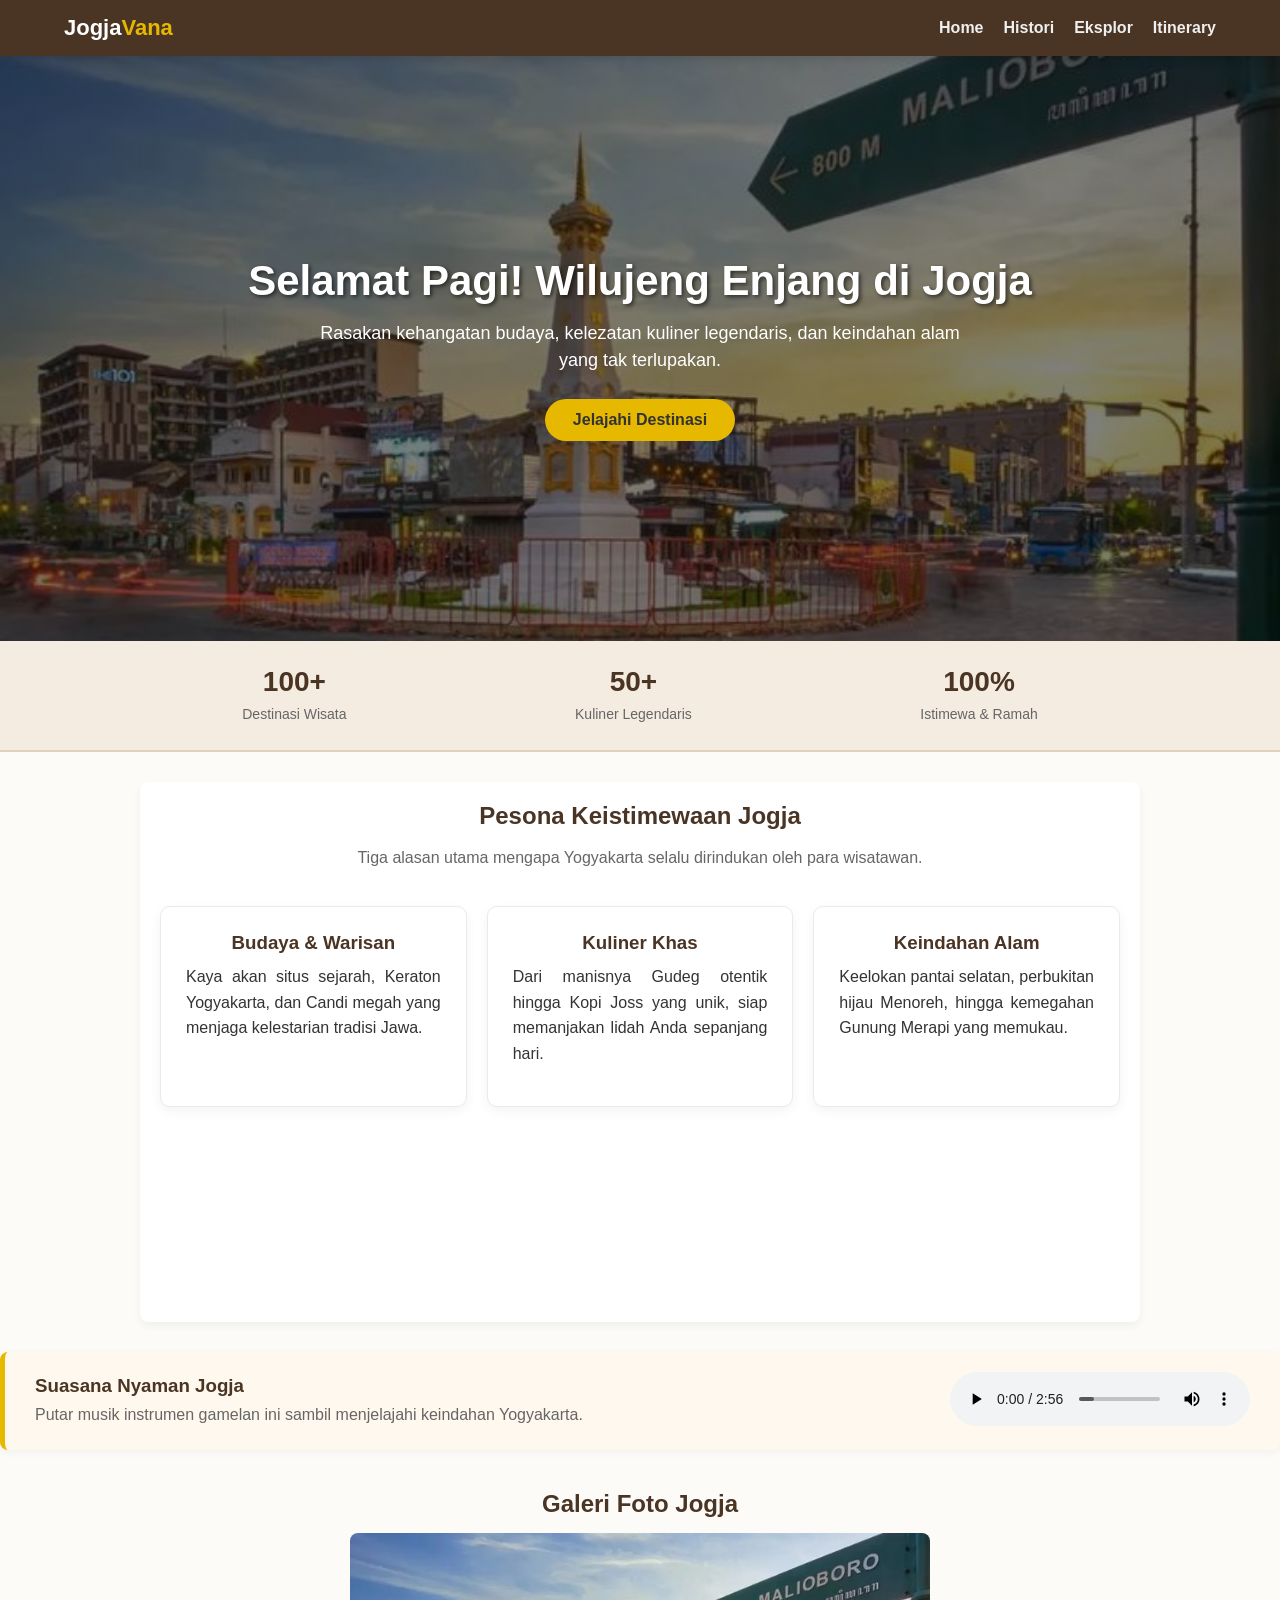
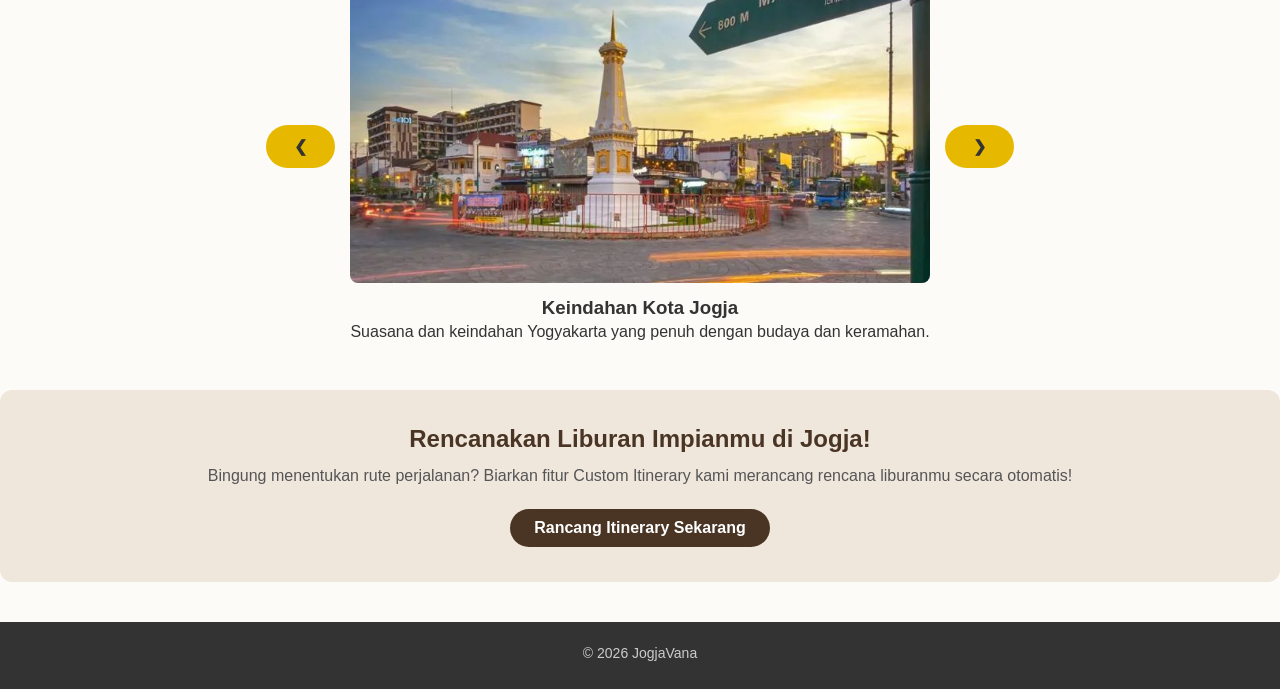
<file: index.html>
<!DOCTYPE html>
<html lang="id">
<head>
    <meta charset="UTF-8">
    <meta name="viewport" content="width=device-width, initial-scale=1.0">
    <title>JogjaVana - Beranda</title>
    <link rel="stylesheet" href="css/style.css">
</head>
<body>
    <header>
    <div class="logo">Jogja<span>Vana</span></div>

    <!-- Tombol Hamburger (Wajib ada di setiap file HTML) -->
    <div class="menu-toggle" id="mobile-menu" onclick="toggleMenu()">
        <span></span>
        <span></span>
        <span></span>
    </div>

    <nav id="nav-menu">
        <a href="index.html">Home</a>
        <a href="sejarah.html">Histori</a>
        <a href="eksplor.html">Eksplor</a>
        <a href="itinerary.html">Itinerary</a>
    </nav>
</header>
    <section class="hero">
        <div class="hero-content">
            <h1 id="salamOtomatic">Selamat Datang di Jogja</h1>
            <p>Rasakan kehangatan budaya, kelezatan kuliner legendaris, dan keindahan alam yang tak terlupakan.</p>
            <a href="eksplor.html" class="btn-primary">Jelajahi Destinasi</a>
        </div>
    </section>

    <section class="stats-bar">
        <div class="stat-item">
            <h3>100+</h3>
            <p>Destinasi Wisata</p>
        </div>
        <div class="stat-item">
            <h3>50+</h3>
            <p>Kuliner Legendaris</p>
        </div>
        <div class="stat-item">
            <h3>100%</h3>
            <p>Istimewa & Ramah</p>
        </div>
    </section>

    <main class="container">
        <section class="section-title" style="text-align: center;">
            <h2>Pesona Keistimewaan Jogja</h2>
            <p>Tiga alasan utama mengapa Yogyakarta selalu dirindukan oleh para wisatawan.</p>
        </section>

        <!-- Pembungkus Grid Kartu -->
        <div class="features-grid">
            <div class="feature-card" style="text-align: center;">
                <h3>Budaya & Warisan</h3>
                <p>Kaya akan situs sejarah, Keraton Yogyakarta, dan Candi megah yang menjaga kelestarian tradisi Jawa.</p>
            </div>

            <div class="feature-card" style="text-align: center;">
                <h3>Kuliner Khas</h3>
                <p>Dari manisnya Gudeg otentik hingga Kopi Joss yang unik, siap memanjakan lidah Anda sepanjang hari.</p>
            </div>

            <div class="feature-card" style="text-align: center;">
                <h3>Keindahan Alam</h3>
                <p>Keelokan pantai selatan, perbukitan hijau Menoreh, hingga kemegahan Gunung Merapi yang memukau.</p>
            </div>
        </div>
    </main>

    <section class="audio-widget">
        <div class="audio-info">
            <h3>Suasana Nyaman Jogja</h3>
            <p style="text-align: center;">Putar musik instrumen gamelan ini sambil menjelajahi keindahan Yogyakarta.</p>
        </div>
        <div class="audio-player">
            <audio controls>
                <source src="assets/audio/gamelan.mp3" type="audio/mpeg">
                Browser Anda tidak mendukung elemen audio.
            </audio>
        </div>
    </section>

    <section class="slider-section" style="text-align: center; margin: 30px 0;">
        <h2>Galeri Foto Jogja</h2>

        <!-- Wrapper utama slider -->
        <div class="slider-wrapper">
            <!-- Tombol Kiri -->
            <button onclick="geserGambar(-1)" class="btn-primary">❮</button>

            <div class="slider-container-img">
                <img id="sliderImage" src="assets/images/jogja.jpg" alt="Foto Wisata">
                <div class="slider-caption">
                    <h3 id="sliderTitle">Keindahan Kota Jogja</h3>
                    <p id="sliderDescription">Suasana dan keindahan Yogyakarta yang penuh dengan budaya dan keramahan.</p>
                </div>
            </div>

            <!-- Tombol Kanan -->
            <button onclick="geserGambar(1)" class="btn-primary">❯</button>
        </div>
    </section>

    <section class="cta-banner">
        <h2>Rencanakan Liburan Impianmu di Jogja!</h2>
        <p>Bingung menentukan rute perjalanan? Biarkan fitur Custom Itinerary kami merancang rencana liburanmu secara otomatis!</p>
        <a href="itinerary.html" class="btn-secondary">Rancang Itinerary Sekarang</a>
    </section>

    <footer>
        <div class="footer-content">
            <p>&copy; 2026 JogjaVana</p>
        </div>
    </footer>

    <script src="js/script.js"></script>
</body>
</html>
</file>
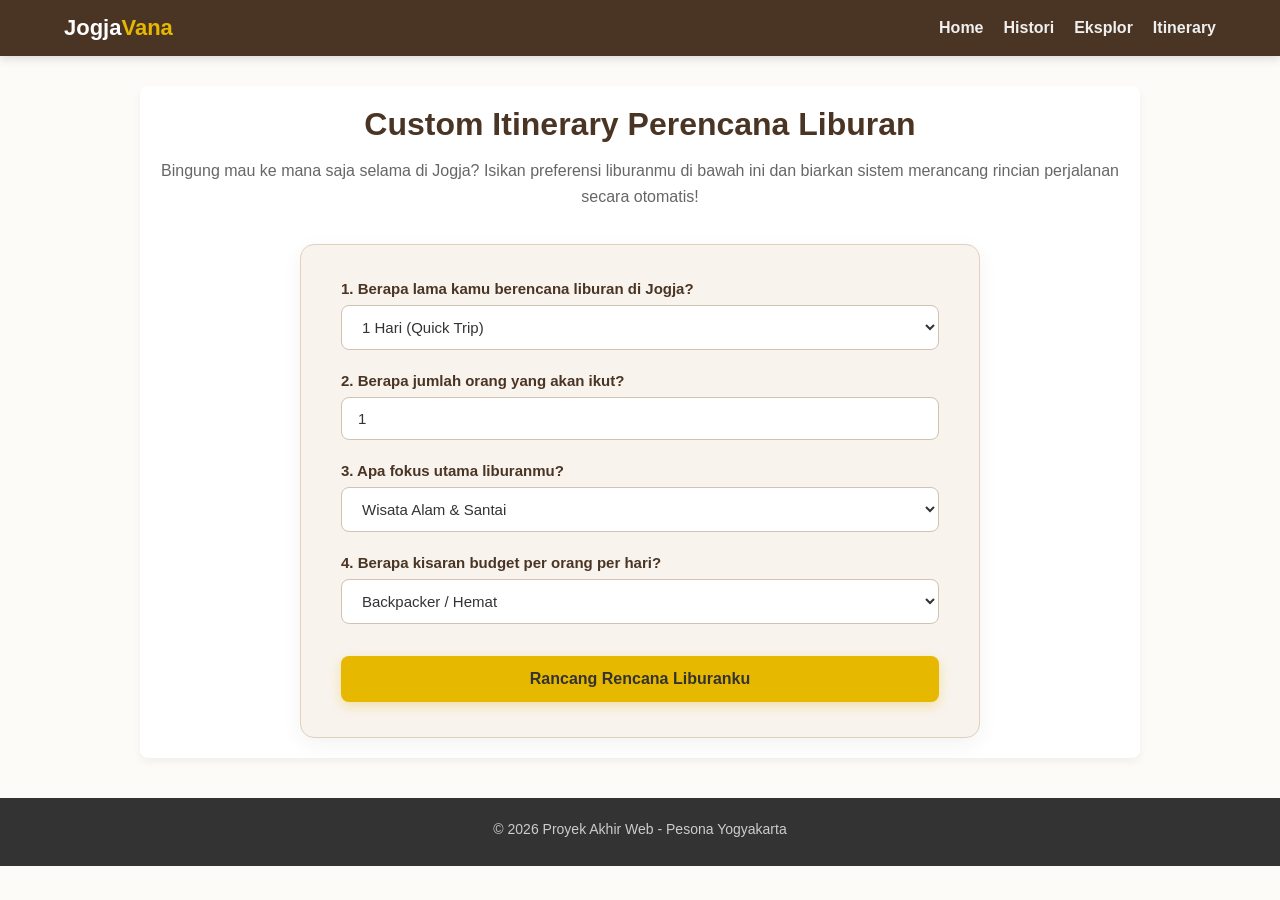
<file: itinerary.html>
<!DOCTYPE html>
<html lang="id">
<head>
    <meta charset="UTF-8">
    <meta name="viewport" content="width=device-width, initial-scale=1.0">
    <title>Rencanakan Liburan - Eksplor Jogja</title>
    <link rel="stylesheet" href="css/style.css">
</head>
<body>
<header>
    <div class="logo">Jogja<span>Vana</span></div>

    <!-- Tombol Hamburger (Wajib ada di setiap file HTML) -->
    <div class="menu-toggle" id="mobile-menu" onclick="toggleMenu()">
        <span></span>
        <span></span>
        <span></span>
    </div>

    <nav id="nav-menu">
        <a href="index.html">Home</a>
        <a href="sejarah.html">Histori</a>
        <a href="eksplor.html">Eksplor</a>
        <a href="itinerary.html">Itinerary</a>
    </nav>
</header>

    <main class="container">
        <div class="section-title">
            <h1>Custom Itinerary Perencana Liburan</h1>
            <p>Bingung mau ke mana saja selama di Jogja? Isikan preferensi liburanmu di bawah ini dan biarkan sistem merancang rincian perjalanan secara otomatis!</p>
        </div>

       <!-- FORM CUSTOM ITINERARY -->
<form id="formItinerary" class="form-itinerary" onsubmit="buatItinerary(event)">
    <div class="form-group">
        <label for="durasi">1. Berapa lama kamu berencana liburan di Jogja?</label>
        <select id="durasi" required>
            <option value="1">1 Hari (Quick Trip)</option>
            <option value="2">2 Hari 1 Malam</option>
            <option value="3">3 Hari 2 Malam</option>
            <option value="4">4 Hari 3 Malam</option>
        </select>
    </div>

    <!-- TAMBAHAN: JUMLAH ORANG -->
    <div class="form-group">
        <label for="jumlahOrang">2. Berapa jumlah orang yang akan ikut?</label>
        <input type="number" id="jumlahOrang" min="1" value="1" placeholder="Masukkan jumlah peserta" required>
    </div>

    <!-- PILIHAN KATEGORI FOKUS UTAMA -->
    <div class="form-group">
        <label for="fokus">3. Apa fokus utama liburanmu?</label>
        <select id="fokus" required>
            <option value="santai">Wisata Alam & Santai</option>
            <option value="budaya">Sejarah & Budaya Kraton</option>
            <option value="kuliner">Jelajah Kuliner Legendaris</option>
        </select>
    </div>

    <div class="form-group">
        <label for="budget">4. Berapa kisaran budget per orang per hari?</label>
        <select id="budget" required>
            <option value="backpacker">Backpacker / Hemat</option>
            <option value="standar">Standar / Nyaman</option>
            <option value="mewah">Sultan / Mewah</option>
        </select>
    </div>

    <button type="submit" class="btn-primary" style="width: 100%; border: none; cursor: pointer; padding: 14px; font-size: 16px;">Rancang Rencana Liburanku</button>
</form>
        <!-- WADAH HASIL ITINERARY -->
        <div id="hasilItinerary" class="hasil-itinerary" style="display: none;">
            <h3>Rekomendasi Rencana Perjalananmu:</h3>
            <div id="detailRencana"></div>
        </div>
    </main>

    <footer>
        <div class="footer-content">
            <p>&copy; 2026 Proyek Akhir Web - Pesona Yogyakarta</p>
        </div>
    </footer>

    <script src="js/script.js"></script>
</body>
</html>
</file>
<file: css/style.css>
/* ==========================================
   GAYA UTAMA & ASLI (TIDAK DIUBAH)
   ========================================== */
* {
    margin: 0;
    padding: 0;
    box-sizing: border-box;
    font-family: 'Segoe UI', Tahoma, Geneva, Verdana, sans-serif;
}

body {
    background-color: #Fdfbf7;
    color: #333;
}

header {
    background-color: #4A3525;
    padding: 15px 5%;
    display: flex;
    justify-content: space-between;
    align-items: center;
    box-shadow: 0 2px 10px rgba(0,0,0,0.15);
    position: sticky;
    top: 0;
    z-index: 1000;
}

.logo {
    color: #FFF;
    font-size: 22px;
    font-weight: bold;
}

.logo span {
    color: #E6B800;
}

header nav {
    display: flex;
    gap: 20px;
}

header nav a {
    color: #EFEFEF;
    text-decoration: none;
    font-size: 16px;
    font-weight: 600;
    transition: color 0.3s;
}

header nav a:hover, header nav a.active {
    color: #E6B800;
}

/* Tombol Hamburger (Untuk Semua Halaman di HP) */
.menu-toggle {
    display: none;
    flex-direction: column;
    cursor: pointer;
    gap: 5px;
}

.menu-toggle span {
    width: 28px;
    height: 3px;
    background-color: #ffffff;
    border-radius: 2px;
    transition: 0.3s ease;
}

.hero {
    background: linear-gradient(rgba(0, 0, 0, 0.5), rgba(0, 0, 0, 0.5)),
                url('../assets/images/jogja.jpg') center/cover no-repeat;
    height: 65vh;
    display: flex;
    justify-content: center;
    align-items: center;
    text-align: center;
    color: white;
    padding: 0 20px;
}

.hero-content h1 {
    font-size: 42px;
    margin-bottom: 15px;
    color: #FFF;
    text-shadow: 2px 2px 4px rgba(0,0,0,0.6);
}

.hero-content p {
    font-size: 18px;
    max-width: 650px;
    margin: 0 auto 25px auto;
    line-height: 1.5;
    text-align: center;
}

.btn-primary {
    background-color: #E6B800;
    color: #333;
    padding: 12px 28px;
    text-decoration: none;
    font-weight: bold;
    border-radius: 25px;
    transition: background 0.3s, transform 0.2s;
    display: inline-block;
    border: none;
    cursor: pointer;
}

.btn-primary:hover {
    background-color: #FFD700;
    transform: translateY(-3px);
}

.btn-secondary {
    background-color: #4A3525;
    color: white;
    padding: 10px 24px;
    text-decoration: none;
    font-weight: bold;
    border-radius: 20px;
    display: inline-block;
    transition: background 0.3s;
}

.btn-secondary:hover {
    background-color: #332419;
}

.stats-bar {
    background-color: #F4EBE1;
    display: flex;
    justify-content: space-around;
    padding: 25px 10%;
    border-bottom: 2px solid #E0D0C0;
    text-align: center;
}

.stat-item h3 {
    font-size: 28px;
    color: #4A3525;
    margin-bottom: 5px;
}

.stat-item p {
    font-size: 14px;
    color: #666;
    margin: 0;
    text-align: center;
}

main, .container {
    max-width: 1000px;
    margin: 30px auto;
    padding: 20px;
    background-color: white;
    border-radius: 8px;
    box-shadow: 0 4px 8px rgba(0,0,0,0.05);
    min-height: 60vh;
}

h1, h2 {
    color: #4A3525;
    margin-bottom: 15px;
    text-align: center;
}

p {
    line-height: 1.6;
    margin-bottom: 15px;
    text-align: justify;
}

.section-title {
    text-align: center;
    margin-bottom: 35px;
}

.section-title p {
    color: #666;
    text-align: center;
}

.features-grid {
    display: flex;
    gap: 20px;
    justify-content: space-between;
    margin-bottom: 40px;
}

.feature-card {
    background-color: #FFF;
    border: 1px solid #EAEAEA;
    padding: 25px;
    border-radius: 10px;
    text-align: center;
    flex: 1;
    box-shadow: 0 4px 12px rgba(0,0,0,0.05);
    transition: transform 0.3s, box-shadow 0.3s;
}

.feature-card:hover {
    transform: translateY(-8px);
    box-shadow: 0 8px 20px rgba(0,0,0,0.1);
}

.feature-card h3 {
    margin-bottom: 10px;
    color: #4A3525;
}

.audio-widget {
    background: #FFF8EE;
    border-left: 5px solid #E6B800;
    padding: 20px 30px;
    border-radius: 8px;
    display: flex;
    justify-content: space-between;
    align-items: center;
    margin-bottom: 40px;
    box-shadow: 0 2px 8px rgba(0,0,0,0.05);
}

.audio-info h3 {
    margin-bottom: 5px;
    color: #4A3525;
    text-align: left;
}

.audio-info p {
    color: #666;
    margin: 0;
    text-align: left;
}

.cta-banner {
    background-color: #EFE6DC;
    border-radius: 12px;
    padding: 35px;
    text-align: center;
    margin-bottom: 20px;
}

.cta-banner h2 {
    color: #4A3525;
    margin-bottom: 10px;
}

.cta-banner p {
    text-align: center;
    color: #555;
    margin-bottom: 20px;
}

/* ==========================================
   KARTU EKSPLOR (GAYA LAMA)
   ========================================== */
.kumpulan-kartu {
    display: flex;
    flex-wrap: wrap;
    gap: 20px;
    justify-content: center;
}

.kartu {
    border: 1px solid #ddd;
    border-radius: 8px;
    width: 30%;
    padding: 15px;
    text-align: center;
    background-color: #fff;
    box-shadow: 0 2px 5px rgba(0,0,0,0.05);
}

.kartu img {
    width: 100%;
    height: 150px;
    object-fit: cover;
    border-radius: 5px;
    margin-bottom: 10px;
}

/* ==========================================
   FORM & ITINERARY (GAYA LAMA)
   ========================================== */
form {
    display: flex;
    flex-direction: column;
    max-width: 450px;
    margin: 0 auto;
    gap: 15px;
}

button {
    background-color: #4A3525;
    color: white;
    padding: 12px;
    border: none;
    border-radius: 5px;
    cursor: pointer;
    font-weight: bold;
    font-size: 16px;
    transition: background 0.3s;
}

button:hover {
    background-color: #332419;
}

/* SLIDER FOTO BERANDA (DISAMPING, TIDAK ATAS-BAWAH) */
.slider-wrapper {
    display: flex;
    align-items: center;
    justify-content: center;
    gap: 15px;
}

#sliderImage {
    width: 100%;
    max-width: 600px;
    height: 350px;
    object-fit: cover;
    border-radius: 8px;
    margin-bottom: 10px;
}

/* ==========================================
   MODAL DETAIL (GAYA LAMA)
   ========================================== */
.modal {
    display: none;
    position: fixed;
    top: 0;
    left: 0;
    width: 100%;
    height: 100%;
    background-color: rgba(0, 0, 0, 0.7);
    z-index: 2000;
    justify-content: center;
    align-items: center;
    overflow-y: auto;
    padding: 20px;
}

.modal-content {
    background-color: #fff;
    padding: 25px;
    border-radius: 10px;
    max-width: 650px;
    width: 100%;
    position: relative;
    max-height: 90vh;
    overflow-y: auto;
    box-shadow: 0 5px 15px rgba(0,0,0,0.3);
}

.close-btn {
    position: absolute;
    top: 15px;
    right: 20px;
    font-size: 28px;
    font-weight: bold;
    color: #4A3525;
    cursor: pointer;
}

.close-btn:hover {
    color: red;
}

.img-detail {
    width: 100%;
    height: 250px;
    object-fit: cover;
    border-radius: 8px;
    margin: 15px 0;
}

.info-detail {
    background-color: #fdfbf7;
    border-left: 4px solid #4A3525;
    padding: 12px;
    margin: 15px 0;
    border-radius: 4px;
}

.info-detail p {
    margin-bottom: 8px;
}

.search-bar {
    width: 100%;
    max-width: 500px;
    padding: 14px 20px;
    font-size: 16px;
    border: 2px solid #D1C2B4;
    border-radius: 30px;
    outline: none;
    transition: all 0.3s ease;
    display: block;
    margin: 0 auto 20px auto;
}

.search-bar:focus {
    border-color: #4A3525;
    box-shadow: 0 4px 12px rgba(74, 53, 37, 0.15);
}

.map-container {
    margin-top: 10px;
    border-radius: 8px;
    overflow: hidden;
    border: 1px solid #ccc;
}

/* FOOTER (DI TENGAH) */
footer {
    background-color: #333;
    color: white;
    text-align: center;
    padding: 20px 0;
    margin-top: 40px;
}

.footer-content p {
    text-align: center;
    margin-bottom: 5px;
    font-size: 14px;
    color: #ccc;
}

/* Tombol Melompat ke Kategori */
.sub-nav {
    display: flex;
    justify-content: center;
    gap: 10px;
    flex-wrap: wrap;
    margin-bottom: 35px;
    background-color: #F8F3ED;
    padding: 15px;
    border-radius: 8px;
}

.sub-btn {
    background-color: #FFF;
    color: #4A3525;
    text-decoration: none;
    padding: 8px 16px;
    border-radius: 20px;
    font-size: 14px;
    font-weight: bold;
    border: 1px solid #D1C2B4;
    transition: all 0.3s ease;
}

.sub-btn:hover {
    background-color: #4A3525;
    color: #FFF;
    border-color: #4A3525;
}

.badge {
    position: absolute;
    top: 10px;
    right: 10px;
    background-color: #E6B800;
    color: #333;
    font-size: 11px;
    font-weight: bold;
    padding: 4px 8px;
    border-radius: 4px;
}

.form-itinerary {
    display: flex;
    flex-direction: column;
    gap: 22px;
    max-width: 680px;
    margin: 0 auto;
    background-color: #F8F3ED;
    padding: 35px 40px;
    border-radius: 14px;
    border: 1px solid #E0D0C0;
    box-shadow: 0 6px 20px rgba(74, 53, 37, 0.06);
}

.form-group {
    display: flex;
    flex-direction: column;
    gap: 8px;
    text-align: left;
}

.form-group label {
    font-weight: 600;
    color: #4A3525;
    font-size: 15px;
}

.form-itinerary select,
.form-itinerary input[type="number"] {
    width: 100%;
    padding: 12px 16px;
    background-color: #FFFFFF;
    border: 1px solid #D1C2B4;
    border-radius: 8px;
    font-size: 15px;
    color: #333;
    outline: none;
    transition: all 0.3s ease;
}

.form-itinerary select:focus,
.form-itinerary input[type="number"]:focus {
    border-color: #4A3525;
    box-shadow: 0 0 0 3px rgba(74, 53, 37, 0.12);
}

.form-itinerary button[type="submit"] {
    background-color: #E6B800;
    color: #333;
    padding: 14px;
    font-size: 16px;
    font-weight: bold;
    border: none;
    border-radius: 8px;
    cursor: pointer;
    margin-top: 10px;
    transition: background 0.3s, transform 0.2s, box-shadow 0.2s;
    box-shadow: 0 4px 12px rgba(230, 184, 0, 0.3);
}

.form-itinerary button[type="submit"]:hover {
    background-color: #FFD700;
    transform: translateY(-2px);
    box-shadow: 0 6px 15px rgba(230, 184, 0, 0.4);
}

.hasil-itinerary {
    margin-top: 40px;
    padding-top: 25px;
    border-top: 2px dashed #E0D0C0;
}

.hasil-itinerary h3 {
    text-align: center;
    color: #4A3525;
    margin-bottom: 25px;
}

.hari-box {
    background-color: #FFFFFF;
    border-left: 5px solid #E6B800;
    padding: 20px;
    border-radius: 8px;
    margin-bottom: 20px;
    box-shadow: 0 3px 10px rgba(0,0,0,0.05);
}

.hari-box h4 {
    color: #4A3525;
    margin-bottom: 12px;
    font-size: 18px;
    text-align: left;
}

.hari-box ul {
    list-style-type: none;
    padding-left: 0;
}

.hari-box ul li {
    padding: 8px 0;
    border-bottom: 1px solid #F0F0F0;
    color: #444;
    text-align: left;
}

.budget-box {
    background-color: #4A3525;
    color: #FFF;
    padding: 18px 20px;
    border-radius: 8px;
    text-align: center;
    margin-top: 20px;
}

.budget-box p {
    color: #FFF;
    margin: 0;
    text-align: center;
}

/* ==========================================
   SEJARAH & TIMELINE (GAYA LAMA YANG AMAN)
   ========================================== */
.hero-sejarah {
    background: linear-gradient(rgba(74, 53, 37, 0.75), rgba(74, 53, 37, 0.85)), url('../assets/images/candi prambanan.jpg') center/cover no-repeat;
    color: #FFF;
    padding: 70px 20px;
    text-align: center;
    margin-bottom: 40px;
}

.hero-sejarah h1 {
    font-size: 32px;
    margin-bottom: 12px;
    color: #E6B800;
}

.hero-sejarah p {
    font-size: 16px;
    max-width: 700px;
    margin: 0 auto;
    line-height: 1.6;
}

.info-card-grid {
    display: grid;
    grid-template-columns: repeat(auto-fit, minmax(250px, 1fr));
    gap: 20px;
    margin-bottom: 50px;
}

.info-card {
    background-color: #FFF8EE;
    border: 1px solid #E0D0C0;
    border-radius: 10px;
    padding: 25px 20px;
    text-align: center;
    box-shadow: 0 4px 10px rgba(0,0,0,0.03);
    transition: transform 0.3s ease;
}

.info-card:hover {
    transform: translateY(-5px);
}

.card-icon {
    font-size: 36px;
    margin-bottom: 10px;
}

.info-card h3 {
    color: #4A3525;
    margin-bottom: 10px;
}

.info-card p {
    font-size: 14px;
    color: #555;
    line-height: 1.5;
}

.timeline {
    position: relative;
    max-width: 800px;
    margin: 40px auto 0 auto;
}

.timeline::after {
    content: '';
    position: absolute;
    width: 4px;
    background-color: #E6B800;
    top: 0;
    bottom: 0;
    left: 50%;
    margin-left: -2px;
}

.timeline-item {
    padding: 10px 30px;
    position: relative;
    width: 50%;
    box-sizing: border-box;
}

.timeline-item.left {
    left: 0;
    text-align: right;
}

.timeline-item.right {
    left: 50%;
    text-align: left;
}

.timeline-dot {
    position: absolute;
    width: 16px;
    height: 16px;
    right: -8px;
    background-color: #4A3525;
    border: 3px solid #E6B800;
    top: 20px;
    border-radius: 50%;
    z-index: 1;
}

.timeline-item.right .timeline-dot {
    left: -8px;
}

.timeline-content {
    padding: 20px;
    background-color: #FFFFFF;
    border-radius: 8px;
    border: 1px solid #E0D0C0;
    box-shadow: 0 4px 12px rgba(0,0,0,0.05);
}

.timeline-date {
    display: inline-block;
    font-weight: bold;
    color: #E6B800;
    background-color: #4A3525;
    padding: 4px 10px;
    border-radius: 4px;
    font-size: 12px;
    margin-bottom: 10px;
}

.timeline-content h3 {
    color: #4A3525;
    margin-bottom: 8px;
    font-size: 18px;
}

.timeline-content p {
    color: #555;
    font-size: 14px;
    line-height: 1.5;
}

.video-section {
    background-color: #F8F3ED;
    padding: 40px 20px;
    border-radius: 12px;
    border: 1px solid #E0D0C0;
    margin-bottom: 50px;
}

.video-wrapper {
    max-width: 750px;
    margin: 25px auto 0 auto;
    background-color: #000;
    border-radius: 10px;
    overflow: hidden;
    box-shadow: 0 8px 20px rgba(0,0,0,0.15);
}

.video-wrapper video {
    width: 100%;
    height: auto;
    display: block;
}

.video-caption {
    background-color: #FFFFFF;
    padding: 15px 20px;
    text-align: left;
    border-top: 2px solid #E6B800;
}

.video-caption p {
    color: #4A3525;
    font-size: 14px;
    margin: 0;
    line-height: 1.5;
}


/* ==========================================
   MEDIA QUERY RESPONSIF HP (UNTUK SEMUA HALAMAN)
   ========================================== */
@media (max-width: 768px) {
    /* Munculkan Hamburger Menu di HP untuk SEMUA halaman */
    .menu-toggle {
        display: flex;
    }

    /* Ubah Navigasi jadi Menu Dropdown Buka-Tutup */
    header nav {
        display: none;
        flex-direction: column;
        position: absolute;
        top: 100%;
        left: 0;
        width: 100%;
        background-color: #4A3525;
        padding: 15px 0;
        box-shadow: 0 6px 15px rgba(0, 0, 0, 0.2);
        z-index: 1000;
        text-align: center;
    }

    header nav.active-nav {
        display: flex !important;
    }

    header nav a {
        padding: 12px 0;
        font-size: 16px;
        display: block;
    }

    /* Kartu Eksplor menyesuaikan lebar HP */
    .kartu {
        width: 100% !important;
    }

    /* Grid Beranda & Fitur jadi 1 kolom */
    .features-grid {
        flex-direction: column;
    }

    .stats-bar {
        flex-direction: column;
        gap: 15px;
    }

    /* Timeline Sejarah versi HP */
    .timeline::after {
        left: 20px;
    }

    .timeline-item {
        width: 100%;
        padding-left: 50px;
        padding-right: 10px;
    }

    .timeline-item.left,
    .timeline-item.right {
        left: 0;
        text-align: left;
    }

    .timeline-dot,
    .timeline-item.right .timeline-dot {
        left: 10px;
        right: auto;
    }

    /* ==========================================
       TAMBAHAN: AUDIO & GALERI FOTO UNTUK HP
       ========================================== */
    .audio-widget {
        flex-direction: column;
        text-align: center;
        gap: 15px;
        padding: 15px;
    }

    .audio-info h3,
    .audio-info p {
        text-align: center;
    }

    .audio-player {
        width: 100%;
        display: flex;
        justify-content: center;
    }

    .audio-player audio {
        width: 100%;
        max-width: 280px;
    }

    .slider-wrapper {
        gap: 8px;
        padding: 0 5px;
    }

    #sliderImage {
        height: 200px;
    }

    .slider-wrapper .btn-primary {
        padding: 8px 12px;
        font-size: 14px;
        height: auto !important;
    }
}
</file>
